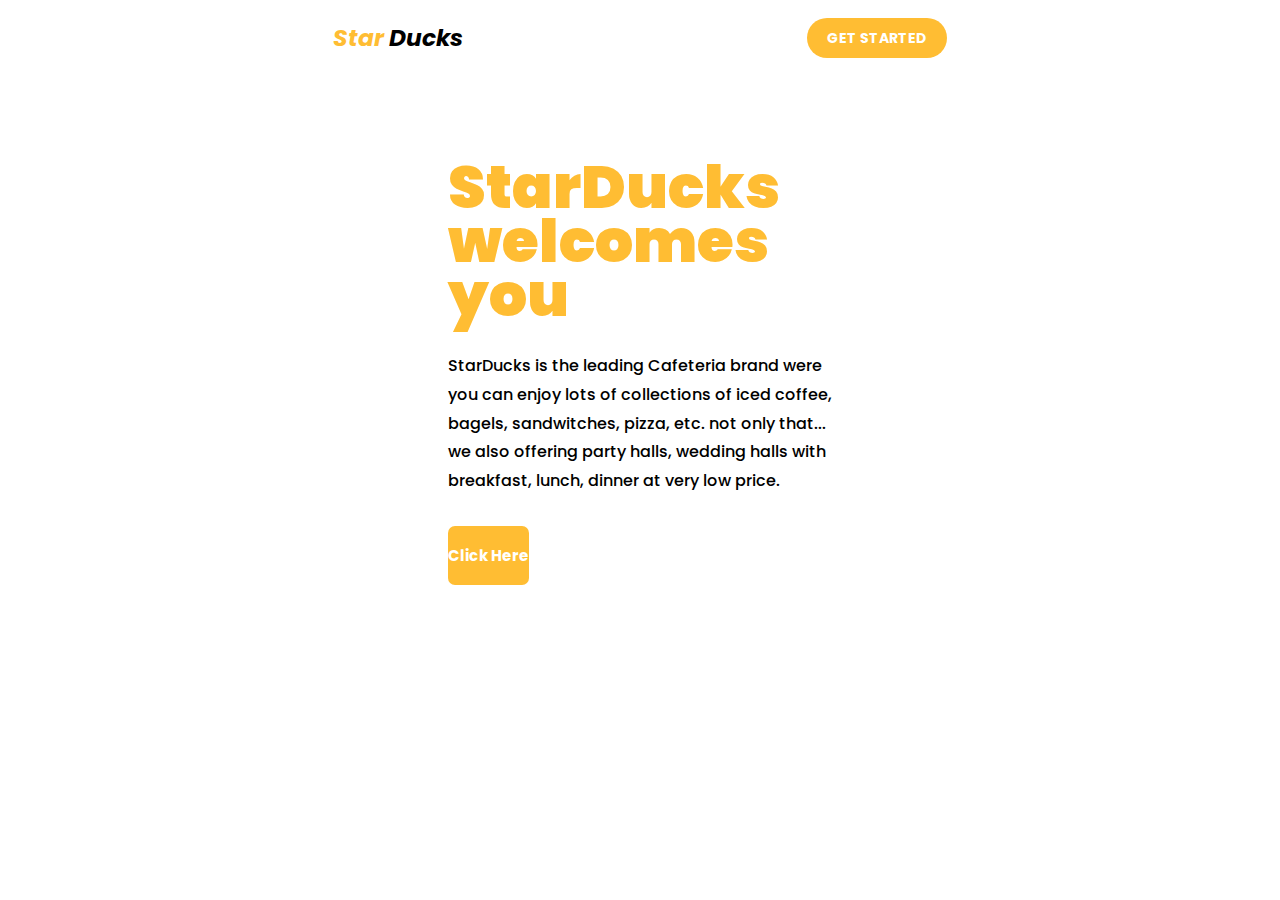
<file: index.html>
<!DOCTYPE html>
<html>
<head>
	<title>Welcome</title>
	<link rel="stylesheet" type="text/css" href="welcome.css">
</head>
<body>
<div id = "header"> 
	<div id = "logo">
		<h3><span>Star </span> Ducks </h3>
	</div>
	<nav>
		<a href = "mainpage.html"> GET STARTED </a>
	</nav>
</div>
<div id="container">
	<div id="content-container">
		<h1>StarDucks welcomes you </h1>
		<p>StarDucks is the leading Cafeteria brand were you 
		   can enjoy lots of collections of iced coffee, 
		   bagels, sandwitches, pizza, etc. not only that...
		   we also offering party halls, wedding halls with 
		   breakfast, lunch, dinner at very low price. 
		</p>
		<a href="mainpage.html">
		<button>Click Here</button>
		</div>
	</div>
</body>
</html>
</file>
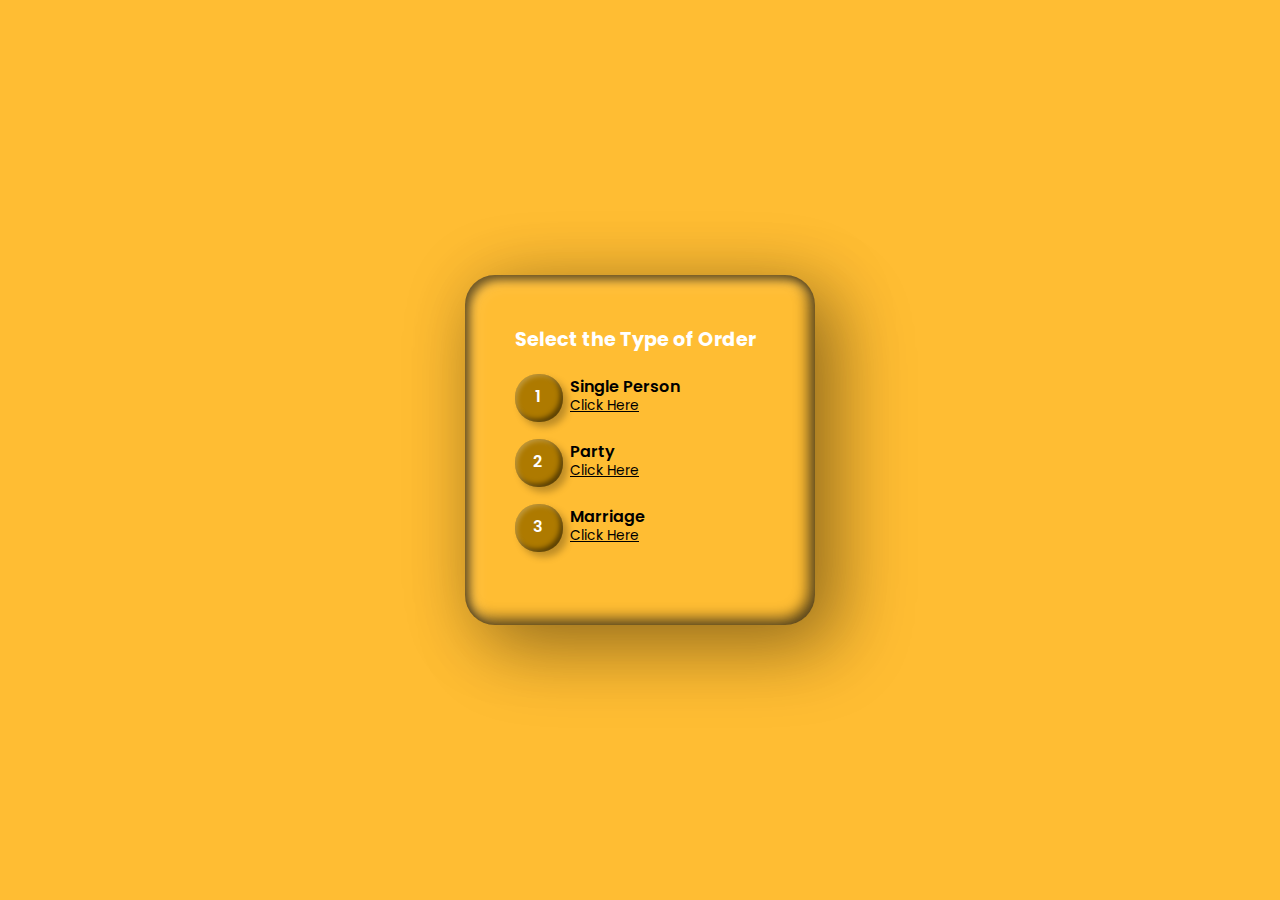
<file: mainpage.html>
<!DOCTYPE html>
<html>
<head>
	<meta charset="utf-8">
	<meta name="viewport" content="width=device-width, initial-scale=1">
	<title>Mainpage</title>
	<link rel="stylesheet" type="text/css" href="mainpage.css">
</head>

<body>
<div class="container">
	<h3>Select the Type of Order</h3>
	<div class="list">
		<div class="type"><span>1</span></div>
		<div class="action">
			<h4>Single Person</h4>
			<a href="products.html">Click Here</a>
		</div>
	</div>
	<div class="list">
		<div class="type"><span>2</span></div>
		<div class="action">
			<h4>Party</h4>
			<a href="partymainpage.html">Click Here</a>
		</div>
	</div>
	<div class="list">
		<div class="type"><span>3</span></div>
		<div class="action">
			<h4>Marriage</h4>
			<a href="marriagemainpage.html">Click Here</a>
		</div>
	</div>
</div>
</body>
</html>
</file>
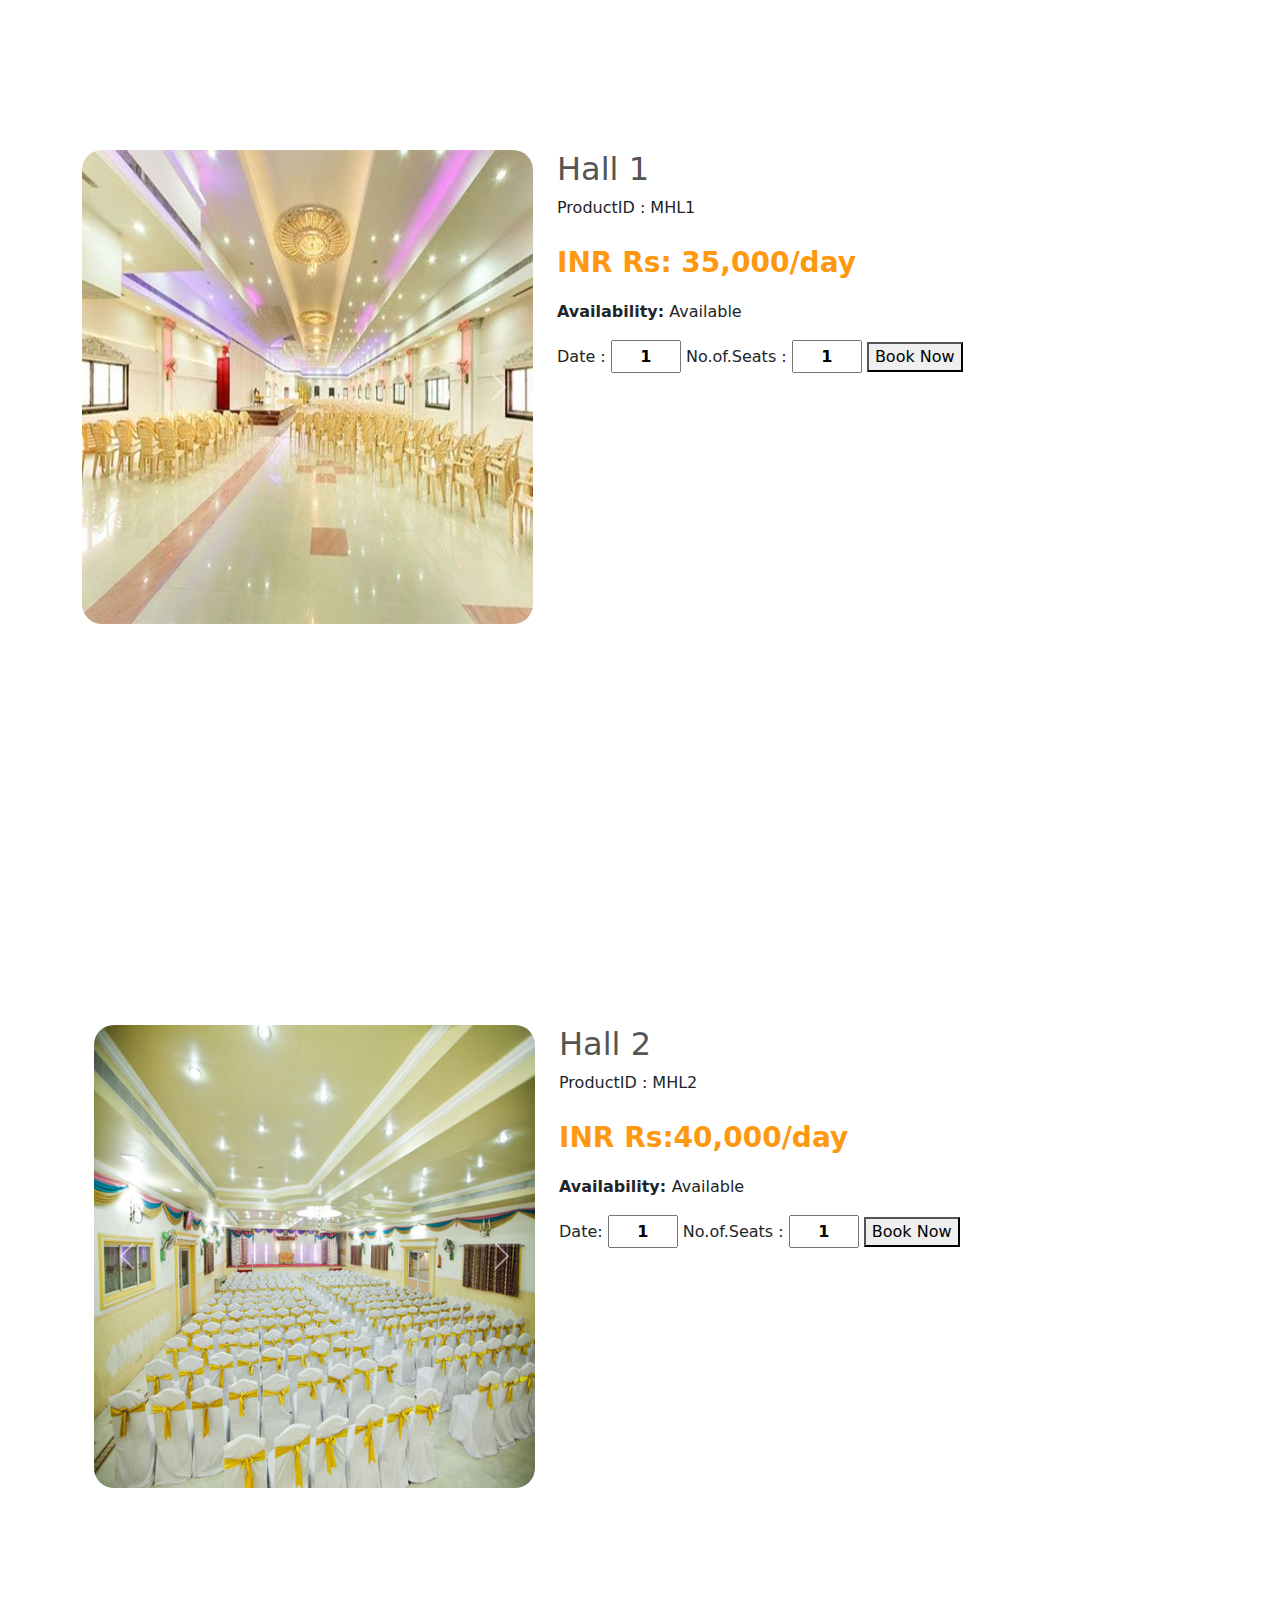
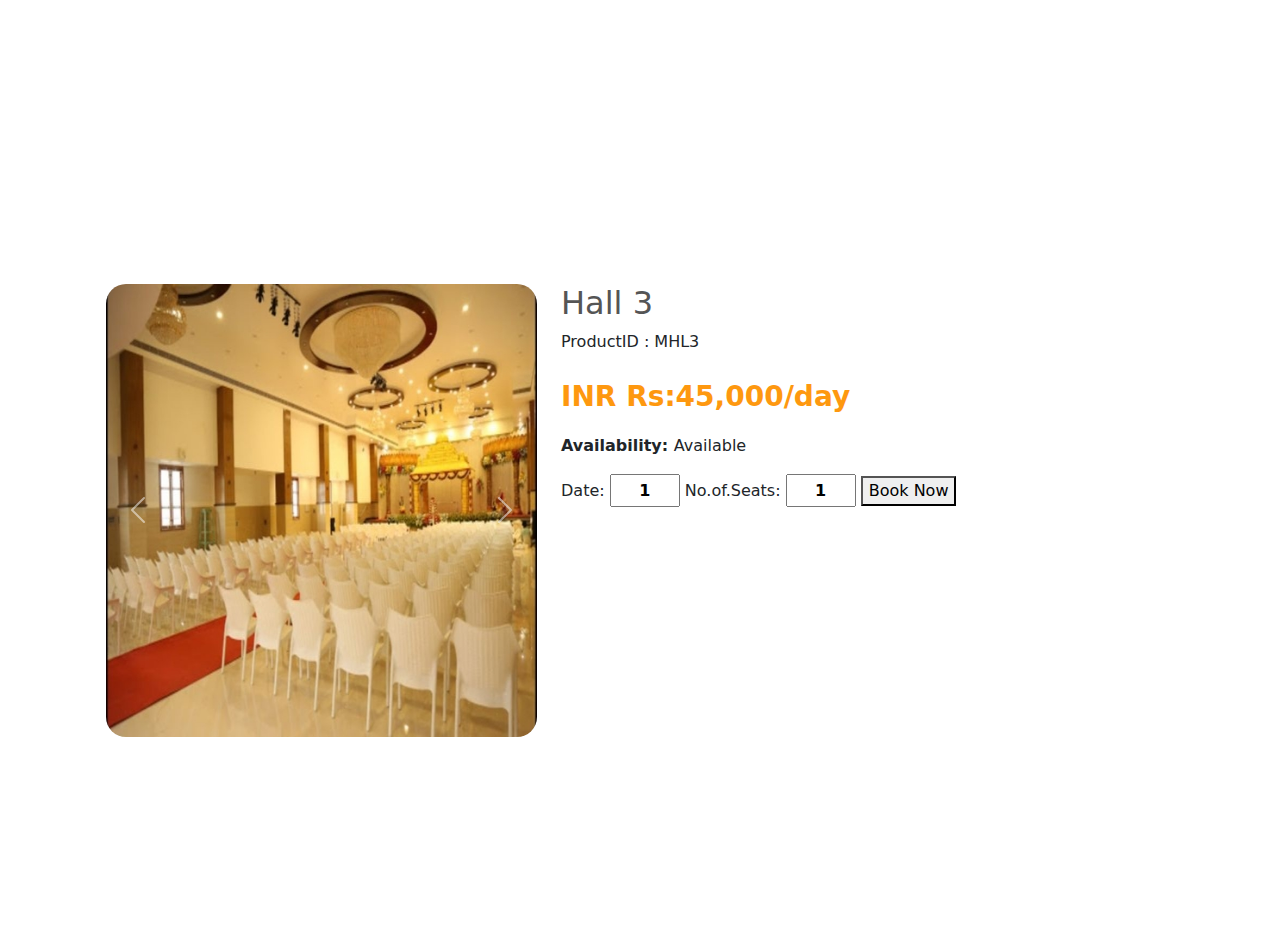
<file: marriagehall.html>
<html>
<head>
<title>Marriage</title>
<link href="hall.css" rel="stylesheet">
<link rel="stylesheet" href="https://cdn.jsdelivr.net/npm/bootstrap@5.0.0-beta1/dist/css/bootstrap.min.css">
<script src="https://cdn.jsdelivr.net/npm/bootstrap@5.0.0-beta1/dist/js/bootstrap.bundle.min.js"></script>
<script src="https://cdn.jsdelivr.net/npm/@popperjs/core@2.5.4/dist/umd/popper.min.js"></script>
<script src="https://cdn.jsdelivr.net/npm/bootstrap@5.0.0-beta1/dist/js/bootstrap.min.js"></script>
</head>
<body>
	<div class="container">
		<div class="row">
			<div class="col-md-5">
				<div id="carouselExampleControls" class="carousel slide" data-bs-ride="carousel">
  <div class="carousel-inner">
    <div class="carousel-item active">
      <img src="marriagehall1.jpg" class="d-block w-100" alt="Slide 1">
    </div>
    <div class="carousel-item">
      <img src="marriagehall1.jpg" class="d-block w-100" alt="Slide 2">
    </div>
    <div class="carousel-item">
      <img src="marriagehall1.jpg" class="d-block w-100" alt="Slide 3">
    </div>
  </div>
  <a class="carousel-control-prev" href="#carouselExampleControls" role="button" data-bs-slide="prev">
    <span class="carousel-control-prev-icon" aria-hidden="true"></span>
    <span class="visually-hidden">Previous</span>
  </a>
  <a class="carousel-control-next" href="#carouselExampleControls" role="button" data-bs-slide="next">
    <span class="carousel-control-next-icon" aria-hidden="true"></span>
    <span class="visually-hidden">Next</span>
  </a>
</div>
			</div>
			<div class="col-md-7">
				<h2>Hall 1</h2>
				<p>ProductID : MHL1 </p>
					<p class="rupees">INR Rs: 35,000/day</p>
				<p><b>Availability:</b> Available</p>
				<label>Date :</label>
				<input type="text" value="1">
        <label>No.of.Seats :</label>
        <input type="text" value="1">
				<a href="forms.html">
				<button> Book Now </button>

	</div>
	</div>
  <br>
  <br>

	<div class="container">
		<div class="row">
			<div class="col-md-5">
				<div id="carouselExampleControls" class="carousel slide" data-bs-ride="carousel">
  <div class="carousel-inner">
    <div class="carousel-item active">
      <img src="marriagehall2.jpg" class="d-block w-100" alt="Slide 1">
    </div>
    <div class="carousel-item">
      <img src="marriagehall2.jpg" class="d-block w-100" alt="Slide 2">
    </div>
    <div class="carousel-item">
      <img src="marriagehall2.jpg" class="d-block w-100" alt="Slide 3">
    </div>
  </div>
  <a class="carousel-control-prev" href="#carouselExampleControls" role="button" data-bs-slide="prev">
    <span class="carousel-control-prev-icon" aria-hidden="true"></span>
    <span class="visually-hidden">Previous</span>
  </a>
  <a class="carousel-control-next" href="#carouselExampleControls" role="button" data-bs-slide="next">
    <span class="carousel-control-next-icon" aria-hidden="true"></span>
    <span class="visually-hidden">Next</span>
  </a>
</div>
      </div>
      <div class="col-md-7">
        <h2>Hall 2</h2>
        <p>ProductID : MHL2</p>
          <p class="rupees">INR Rs:40,000/day</p>
        <p><b>Availability: </b> Available</p>
        <label>Date: </label>
        <input type="text" value="1">
        <label>No.of.Seats :</label>
        <input type="text" value="1">
        <a href="forms.html">
        <button> Book Now</button>

  </div>
  </div>
  <br>
  <br>

	<div class="container">
		<div class="row">
			<div class="col-md-5">
				<div id="carouselExampleControls" class="carousel slide" data-bs-ride="carousel">
  <div class="carousel-inner">
    <div class="carousel-item active">
      <img src="marriagehall3.jpg" class="d-block w-100" alt="Slide 1">
    </div>
    <div class="carousel-item">
      <img src="marriagehall3.jpg" class="d-block w-100" alt="Slide 2">
    </div>
    <div class="carousel-item">
      <img src="marriagehall3.jpg" class="d-block w-100" alt="Slide 3">
    </div>
  </div>
  <a class="carousel-control-prev" href="#carouselExampleControls" role="button" data-bs-slide="prev">
    <span class="carousel-control-prev-icon" aria-hidden="true"></span>
    <span class="visually-hidden">Previous</span>
  </a>
  <a class="carousel-control-next" href="#carouselExampleControls" role="button" data-bs-slide="next">
    <span class="carousel-control-next-icon" aria-hidden="true"></span>
    <span class="visually-hidden">Next</span>
  </a>
</div>
      </div>
      <div class="col-md-7">
        <h2>Hall 3</h2>
        <p>ProductID : MHL3</p>
          <p class="rupees">INR Rs:45,000/day</p>
        <p><b>Availability: </b>Available</p>
        <label>Date: </label>
        <input type="text" value="1">
        <label>No.of.Seats: </label>
        <input type="text" value="1">
        <a href="forms.html">
        <button> Book Now </button>

  </div>
  </div>
</file>
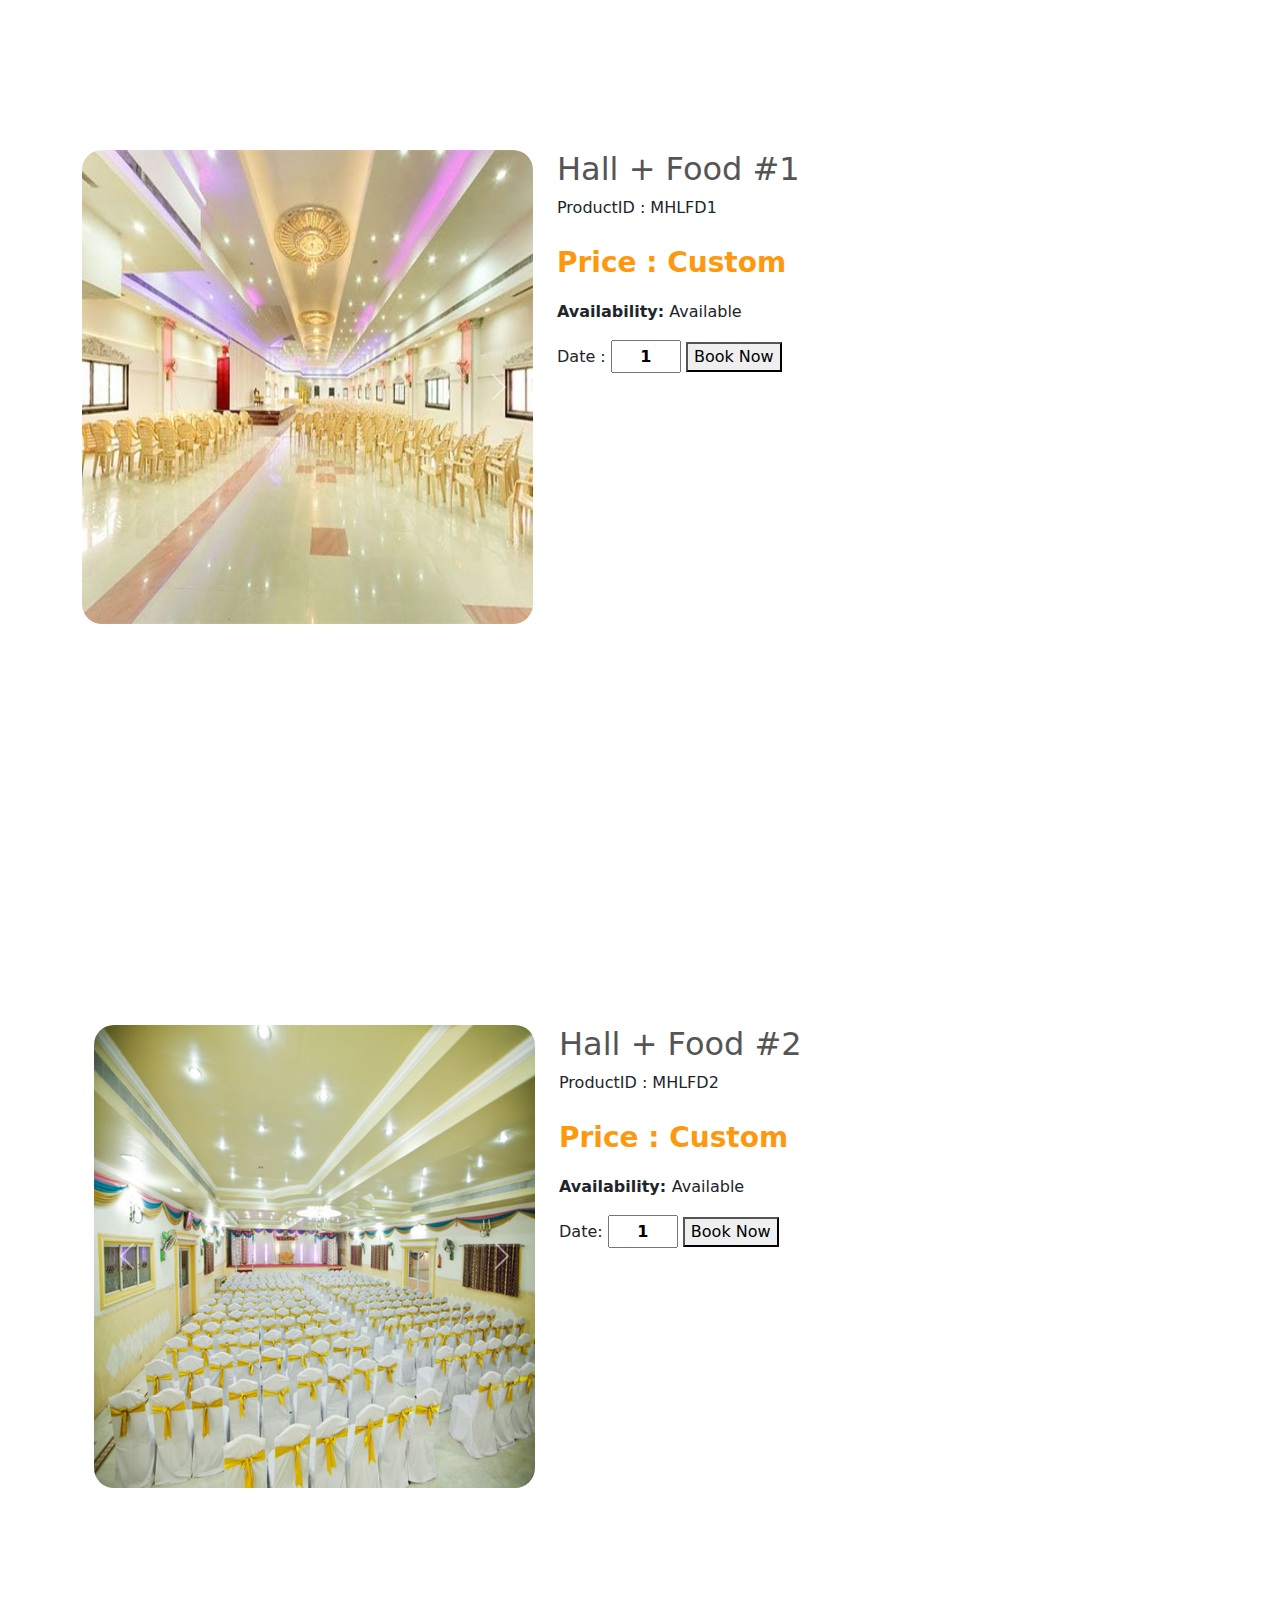
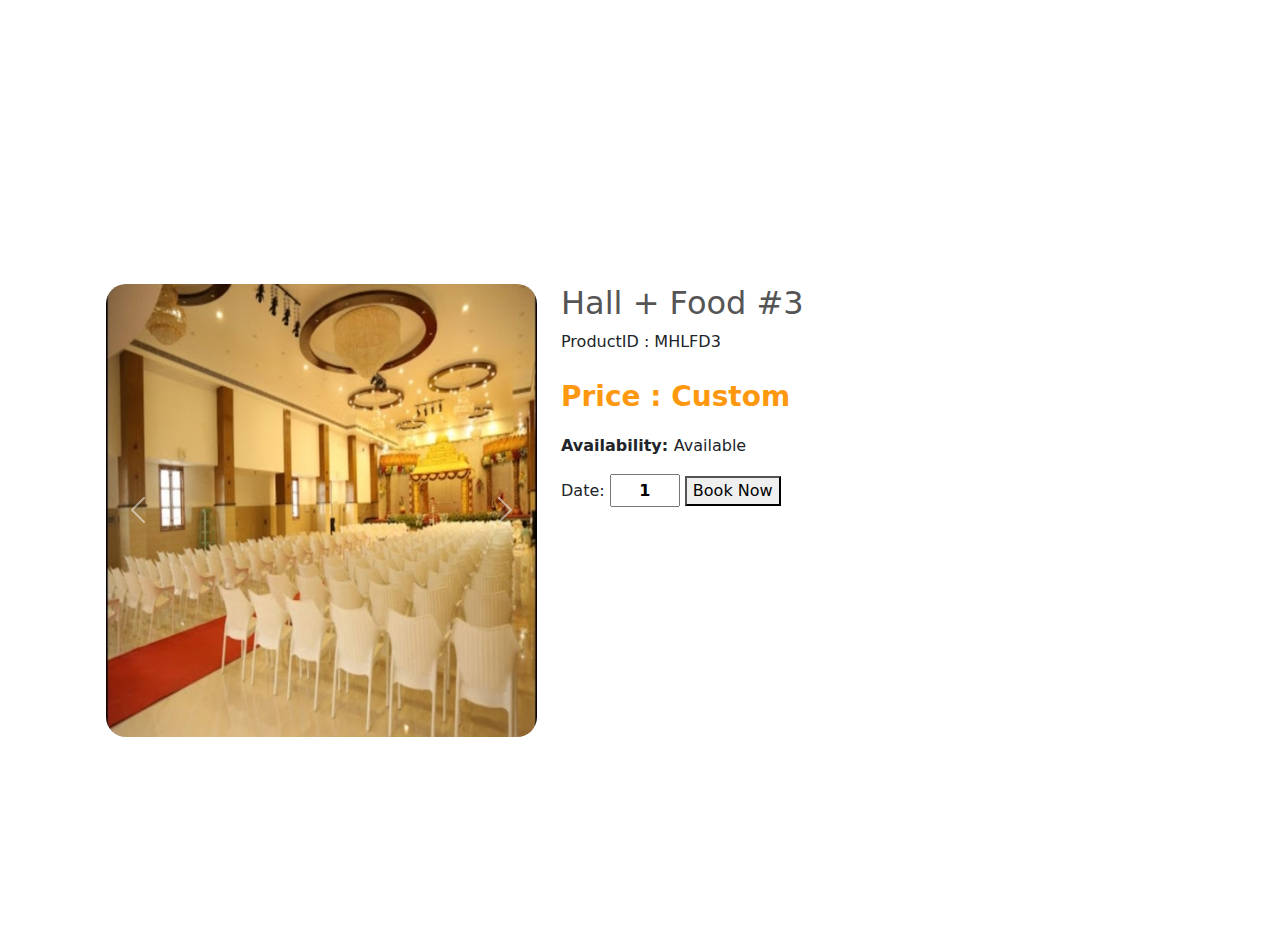
<file: marriagehall1.html>
<html>
<head>
<title>Marriage</title>
<link href="hall.css" rel="stylesheet">
<link rel="stylesheet" href="https://cdn.jsdelivr.net/npm/bootstrap@5.0.0-beta1/dist/css/bootstrap.min.css">
<script src="https://cdn.jsdelivr.net/npm/bootstrap@5.0.0-beta1/dist/js/bootstrap.bundle.min.js"></script>
<script src="https://cdn.jsdelivr.net/npm/@popperjs/core@2.5.4/dist/umd/popper.min.js"></script>
<script src="https://cdn.jsdelivr.net/npm/bootstrap@5.0.0-beta1/dist/js/bootstrap.min.js"></script>
</head>
<body>
	<div class="container">
		<div class="row">
			<div class="col-md-5">
				<div id="carouselExampleControls" class="carousel slide" data-bs-ride="carousel">
  <div class="carousel-inner">
    <div class="carousel-item active">
      <img src="marriagehall1.jpg" class="d-block w-100" alt="Slide 1">
    </div>
    <div class="carousel-item">
      <img src="food2.jpg" class="d-block w-100" alt="Slide 2">
    </div>
    <div class="carousel-item">
      <img src="food1.jpg" class="d-block w-100" alt="Slide 3">
    </div>
  </div>
  <a class="carousel-control-prev" href="#carouselExampleControls" role="button" data-bs-slide="prev">
    <span class="carousel-control-prev-icon" aria-hidden="true"></span>
    <span class="visually-hidden">Previous</span>
  </a>
  <a class="carousel-control-next" href="#carouselExampleControls" role="button" data-bs-slide="next">
    <span class="carousel-control-next-icon" aria-hidden="true"></span>
    <span class="visually-hidden">Next</span>
  </a>
</div>
			</div>
			<div class="col-md-7">
				<h2>Hall + Food #1</h2>
				<p>ProductID : MHLFD1 </p>
					<p class="rupees"> Price : Custom </p>
				<p><b>Availability:</b> Available</p>
				<label>Date :</label>
				<input type="text" value="1">
				<a href="forms.html">
				<button> Book Now </button>

	</div>
	</div>
  <br>
  <br>

	<div class="container">
		<div class="row">
			<div class="col-md-5">
				<div id="carouselExampleControls" class="carousel slide" data-bs-ride="carousel">
  <div class="carousel-inner">
    <div class="carousel-item active">
      <img src="marriagehall2.jpg" class="d-block w-100" alt="Slide 1">
    </div>
    <div class="carousel-item">
      <img src="food3.jpg" class="d-block w-100" alt="Slide 2">
    </div>
    <div class="carousel-item">
      <img src="food1.jpg" class="d-block w-100" alt="Slide 3">
    </div>
  </div>
  <a class="carousel-control-prev" href="#carouselExampleControls" role="button" data-bs-slide="prev">
    <span class="carousel-control-prev-icon" aria-hidden="true"></span>
    <span class="visually-hidden">Previous</span>
  </a>
  <a class="carousel-control-next" href="#carouselExampleControls" role="button" data-bs-slide="next">
    <span class="carousel-control-next-icon" aria-hidden="true"></span>
    <span class="visually-hidden">Next</span>
  </a>
</div>
      </div>
      <div class="col-md-7">
        <h2>Hall + Food #2</h2>
        <p>ProductID : MHLFD2</p>
          <p class="rupees">Price : Custom</p>
        <p><b>Availability: </b> Available</p>
        <label>Date: </label>
        <input type="text" value="1">
        <a href="forms.html">
        <button> Book Now</button>

  </div>
  </div>
  <br>
  <br>

	<div class="container">
		<div class="row">
			<div class="col-md-5">
				<div id="carouselExampleControls" class="carousel slide" data-bs-ride="carousel">
  <div class="carousel-inner">
    <div class="carousel-item active">
      <img src="marriagehall3.jpg" class="d-block w-100" alt="Slide 1">
    </div>
    <div class="carousel-item">
      <img src="food2.jpg" class="d-block w-100" alt="Slide 2">
    </div>
    <div class="carousel-item">
      <img src="food3.jpg" class="d-block w-100" alt="Slide 3">
    </div>
  </div>
  <a class="carousel-control-prev" href="#carouselExampleControls" role="button" data-bs-slide="prev">
    <span class="carousel-control-prev-icon" aria-hidden="true"></span>
    <span class="visually-hidden">Previous</span>
  </a>
  <a class="carousel-control-next" href="#carouselExampleControls" role="button" data-bs-slide="next">
    <span class="carousel-control-next-icon" aria-hidden="true"></span>
    <span class="visually-hidden">Next</span>
  </a>
</div>
      </div>
      <div class="col-md-7">
        <h2>Hall + Food #3</h2>
        <p>ProductID : MHLFD3</p>
          <p class="rupees">Price : Custom</p>
        <p><b>Availability: </b>Available</p>
        <label>Date: </label>
        <input type="text" value="1">
        <a href="forms.html">
        <button> Book Now </button>

  </div>
  </div>
</file>
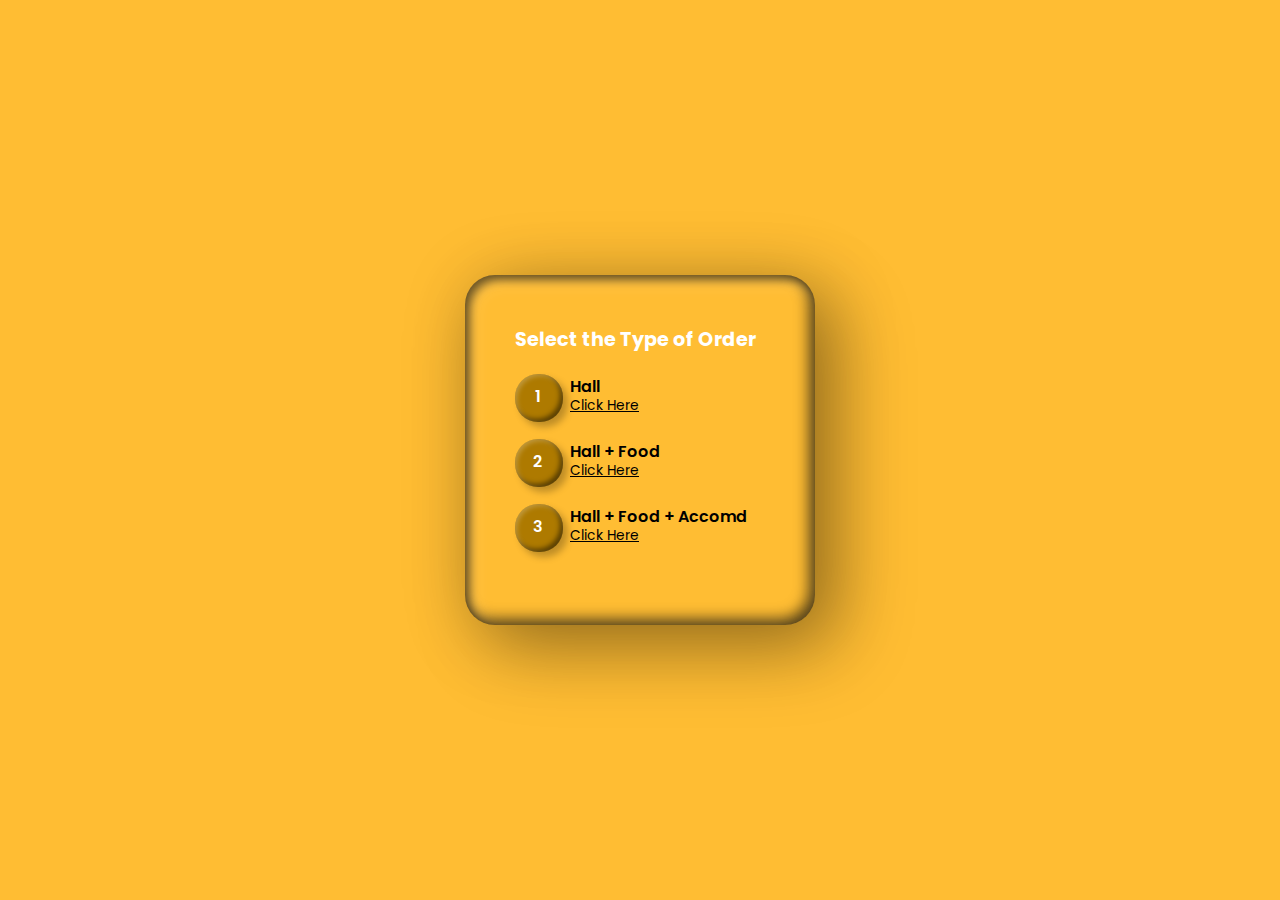
<file: marriagemainpage.html>
<!DOCTYPE html>
<html>
<head>
	<meta charset="utf-8">
	<meta name="viewport" content="width=device-width, initial-scale=1">
	<title>Party Mainpage</title>
	<link rel="stylesheet" type="text/css" href="mainpage.css">
</head>

<body>
<div class="container">
	<h3>Select the Type of Order</h3>
	<div class="list">
		<div class="type"><span>1</span></div>
		<div class="action">
			<h4>Hall</h4>
			<a href="marriagehall.html">Click Here</a>
		</div>
	</div>
	<div class="list">
		<div class="type"><span>2</span></div>
		<div class="action">
			<h4>Hall + Food</h4>
			<a href="marriagehall1.html">Click Here</a>
		</div>
	</div>
	<div class="list">
		<div class="type"><span>3</span></div>
		<div class="action">
			<h4>Hall + Food + Accomd</h4>
			<a href="marriagehall1.html">Click Here</a>
		</div>
	</div>
</div>
</body>
</html>
</file>
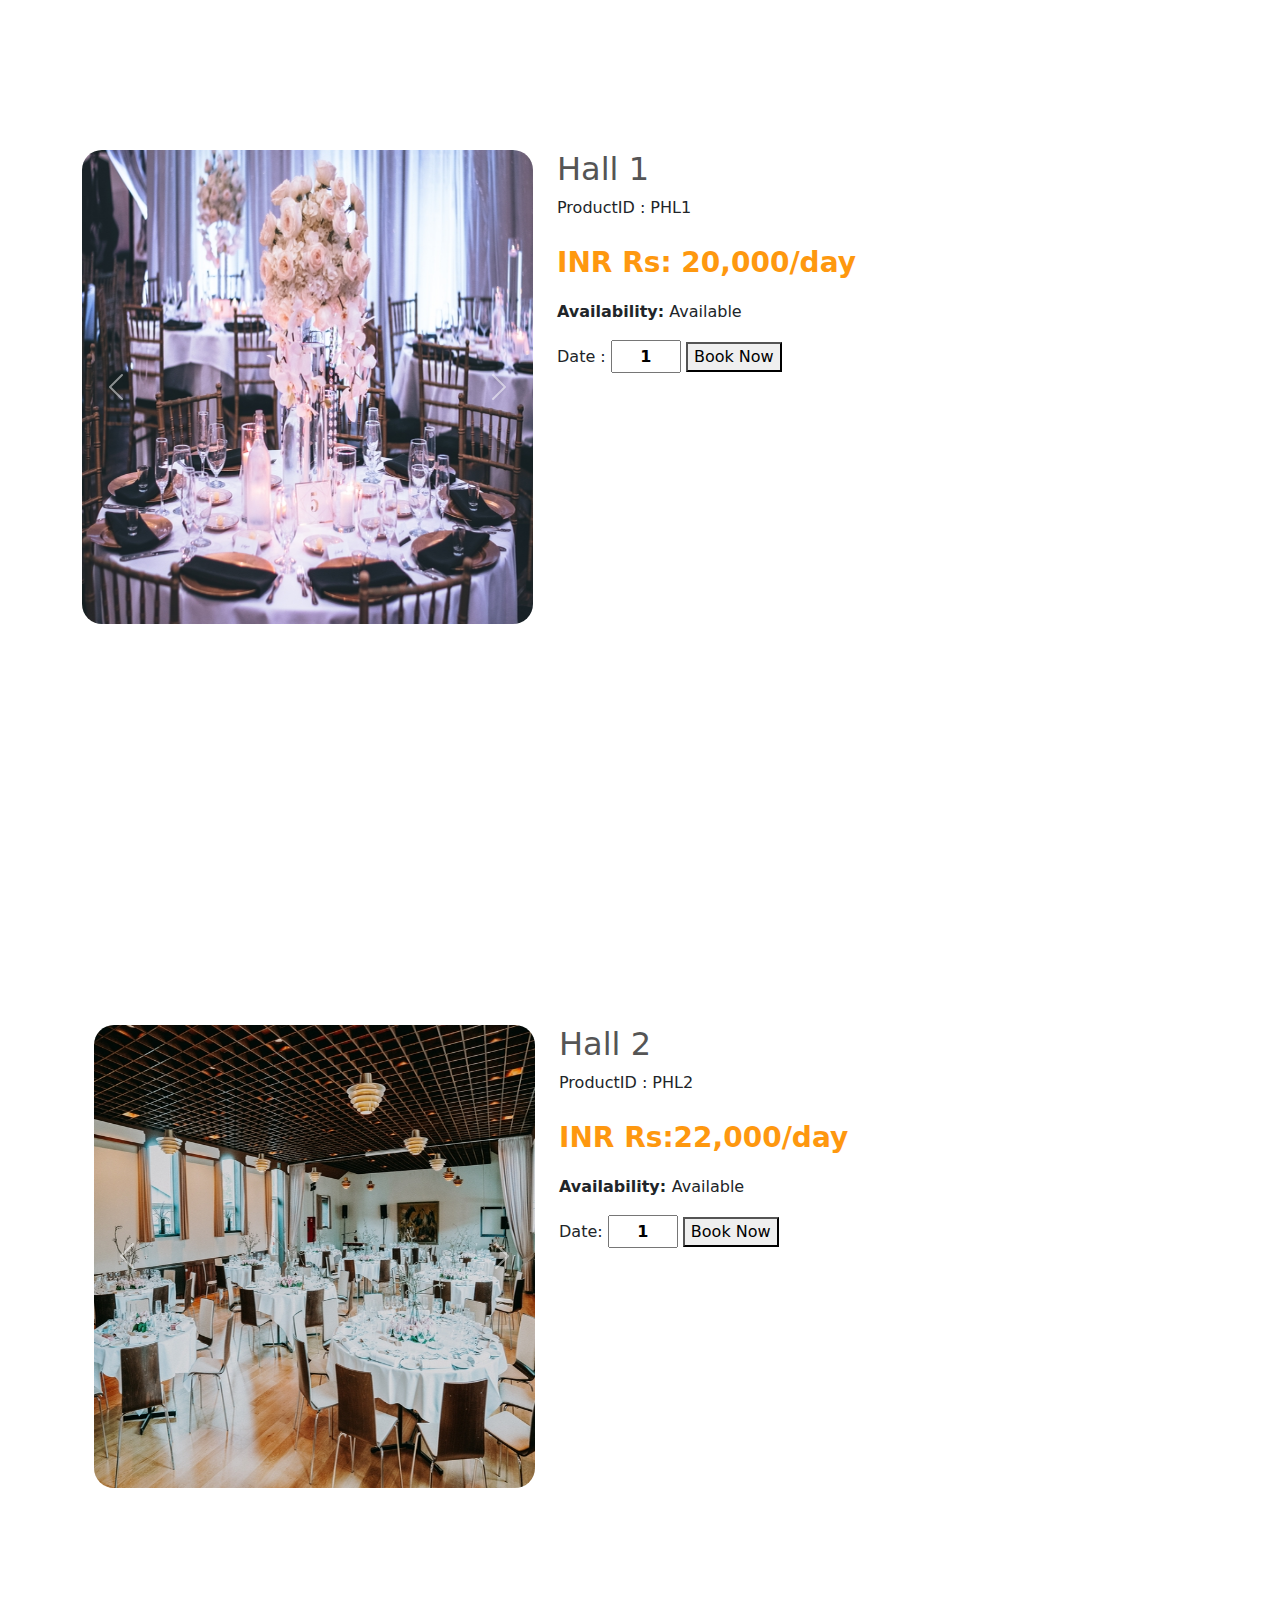
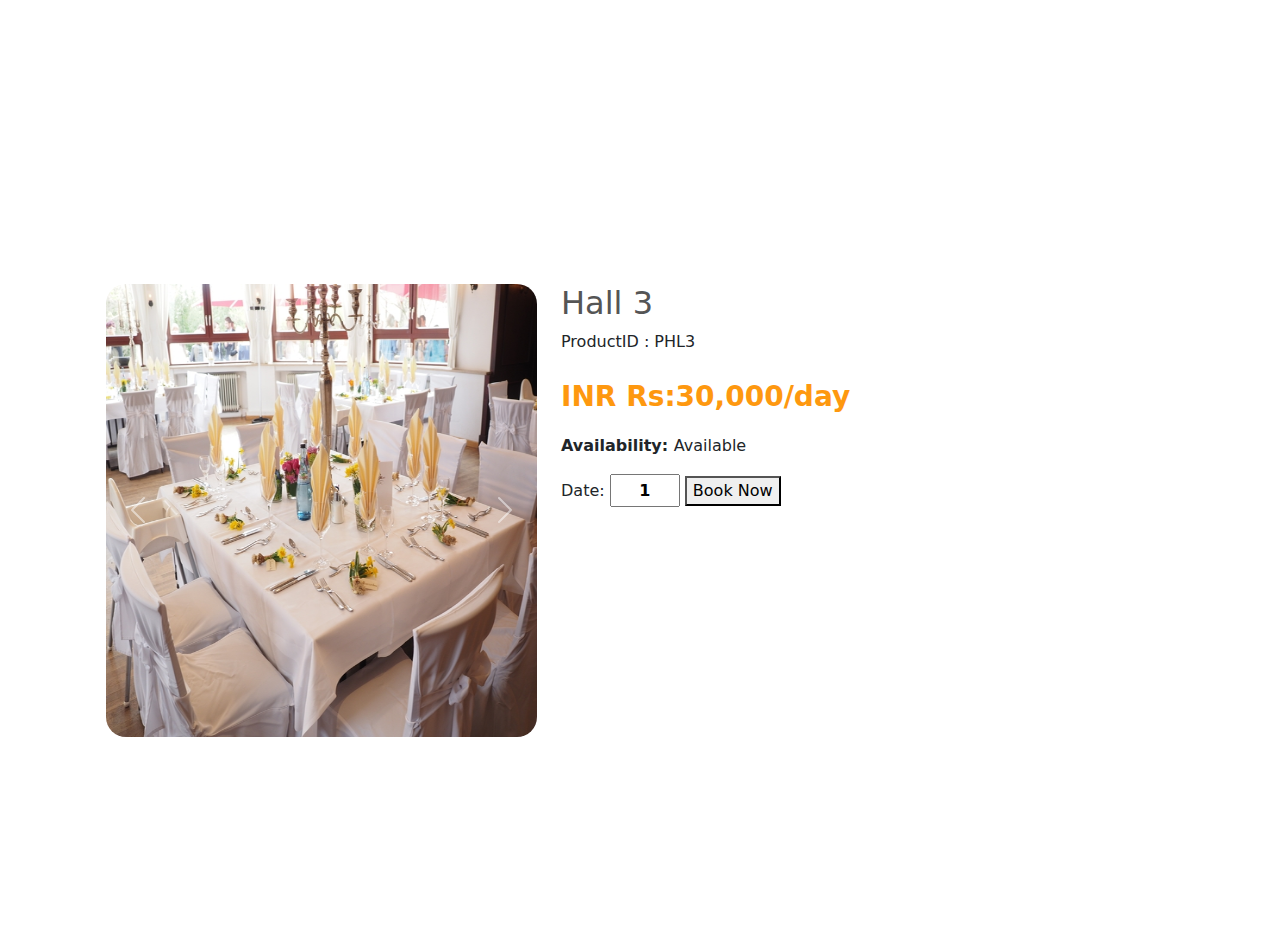
<file: partyhall.html>
<html>
<head>
<title>Party</title>
<link href="hall.css" rel="stylesheet">
<link rel="stylesheet" href="https://cdn.jsdelivr.net/npm/bootstrap@5.0.0-beta1/dist/css/bootstrap.min.css">
<script src="https://cdn.jsdelivr.net/npm/bootstrap@5.0.0-beta1/dist/js/bootstrap.bundle.min.js"></script>
<script src="https://cdn.jsdelivr.net/npm/@popperjs/core@2.5.4/dist/umd/popper.min.js"></script>
<script src="https://cdn.jsdelivr.net/npm/bootstrap@5.0.0-beta1/dist/js/bootstrap.min.js"></script>
</head>
<body>
	<div class="container">
		<div class="row">
			<div class="col-md-5">
				<div id="carouselExampleControls" class="carousel slide" data-bs-ride="carousel">
  <div class="carousel-inner">
    <div class="carousel-item active">
      <img src="partyhall1.jpg" class="d-block w-100" alt="Slide 1">
    </div>
    <div class="carousel-item">
      <img src="partyhall1.jpg" class="d-block w-100" alt="Slide 2">
    </div>
    <div class="carousel-item">
      <img src="partyhall1.jpg" class="d-block w-100" alt="Slide 3">
    </div>
  </div>
  <a class="carousel-control-prev" href="#carouselExampleControls" role="button" data-bs-slide="prev">
    <span class="carousel-control-prev-icon" aria-hidden="true"></span>
    <span class="visually-hidden">Previous</span>
  </a>
  <a class="carousel-control-next" href="#carouselExampleControls" role="button" data-bs-slide="next">
    <span class="carousel-control-next-icon" aria-hidden="true"></span>
    <span class="visually-hidden">Next</span>
  </a>
</div>
			</div>
			<div class="col-md-7">
				<h2>Hall 1</h2>
				<p>ProductID : PHL1 </p>
					<p class="rupees">INR Rs: 20,000/day</p>
				<p><b>Availability:</b> Available</p>
				<label>Date :</label>
				<input type="text" value="1">
				<a href="forms.html">
				<button> Book Now </button>

	</div>
	</div>
  <br>
  <br>

	<div class="container">
		<div class="row">
			<div class="col-md-5">
				<div id="carouselExampleControls" class="carousel slide" data-bs-ride="carousel">
  <div class="carousel-inner">
    <div class="carousel-item active">
      <img src="partyhall2.jpg" class="d-block w-100" alt="Slide 1">
    </div>
    <div class="carousel-item">
      <img src="partyhall2.jpg" class="d-block w-100" alt="Slide 2">
    </div>
    <div class="carousel-item">
      <img src="partyhall2.jpg" class="d-block w-100" alt="Slide 3">
    </div>
  </div>
  <a class="carousel-control-prev" href="#carouselExampleControls" role="button" data-bs-slide="prev">
    <span class="carousel-control-prev-icon" aria-hidden="true"></span>
    <span class="visually-hidden">Previous</span>
  </a>
  <a class="carousel-control-next" href="#carouselExampleControls" role="button" data-bs-slide="next">
    <span class="carousel-control-next-icon" aria-hidden="true"></span>
    <span class="visually-hidden">Next</span>
  </a>
</div>
      </div>
      <div class="col-md-7">
        <h2>Hall 2</h2>
        <p>ProductID : PHL2</p>
          <p class="rupees">INR Rs:22,000/day</p>
        <p><b>Availability: </b> Available</p>
        <label>Date: </label>
        <input type="text" value="1">
        <a href="forms.html">
        <button> Book Now</button>

  </div>
  </div>
  <br>
  <br>

	<div class="container">
		<div class="row">
			<div class="col-md-5">
				<div id="carouselExampleControls" class="carousel slide" data-bs-ride="carousel">
  <div class="carousel-inner">
    <div class="carousel-item active">
      <img src="partyhall3.jpg" class="d-block w-100" alt="Slide 1">
    </div>
    <div class="carousel-item">
      <img src="partyhall3.jpg" class="d-block w-100" alt="Slide 2">
    </div>
    <div class="carousel-item">
      <img src="partyhall3.jpg" class="d-block w-100" alt="Slide 3">
    </div>
  </div>
  <a class="carousel-control-prev" href="#carouselExampleControls" role="button" data-bs-slide="prev">
    <span class="carousel-control-prev-icon" aria-hidden="true"></span>
    <span class="visually-hidden">Previous</span>
  </a>
  <a class="carousel-control-next" href="#carouselExampleControls" role="button" data-bs-slide="next">
    <span class="carousel-control-next-icon" aria-hidden="true"></span>
    <span class="visually-hidden">Next</span>
  </a>
</div>
      </div>
      <div class="col-md-7">
        <h2>Hall 3</h2>
        <p>ProductID : PHL3</p>
          <p class="rupees">INR Rs:30,000/day</p>
        <p><b>Availability: </b>Available</p>
        <label>Date: </label>
        <input type="text" value="1">
        <a href="forms.html">
        <button> Book Now </button>

  </div>
  </div>
</file>
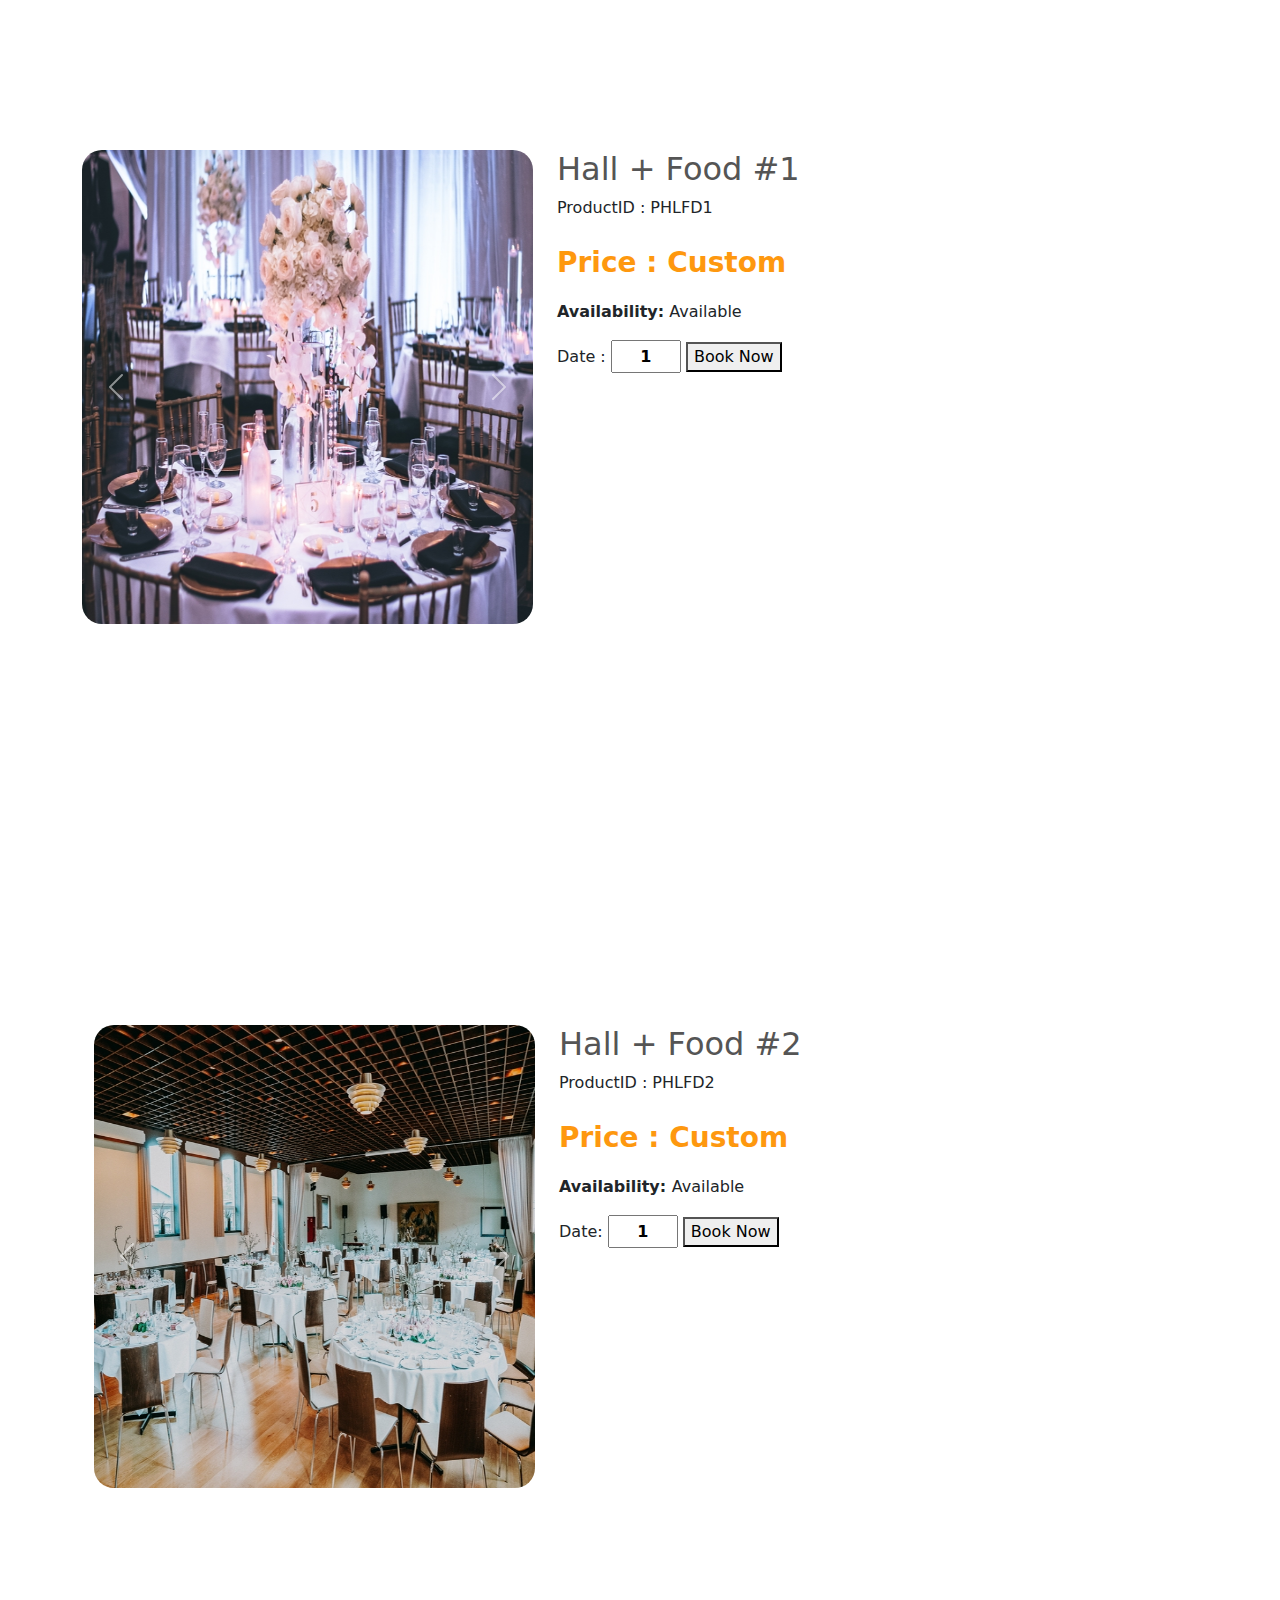
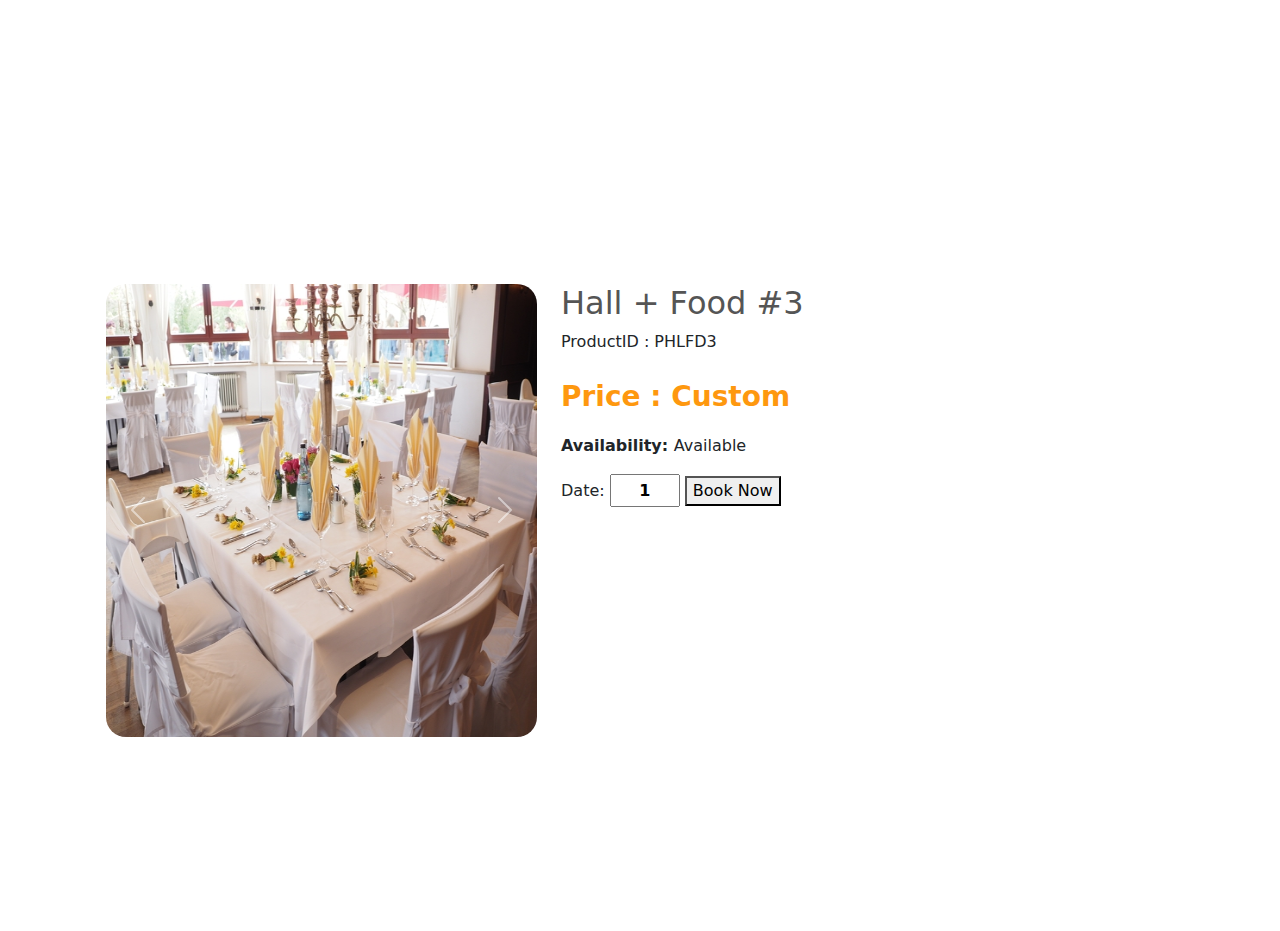
<file: partyhall1.html>
<html>
<head>
<title>Party</title>
<link href="hall.css" rel="stylesheet">
<link rel="stylesheet" href="https://cdn.jsdelivr.net/npm/bootstrap@5.0.0-beta1/dist/css/bootstrap.min.css">
<script src="https://cdn.jsdelivr.net/npm/bootstrap@5.0.0-beta1/dist/js/bootstrap.bundle.min.js"></script>
<script src="https://cdn.jsdelivr.net/npm/@popperjs/core@2.5.4/dist/umd/popper.min.js"></script>
<script src="https://cdn.jsdelivr.net/npm/bootstrap@5.0.0-beta1/dist/js/bootstrap.min.js"></script>
</head>
<body>
	<div class="container">
		<div class="row">
			<div class="col-md-5">
				<div id="carouselExampleControls" class="carousel slide" data-bs-ride="carousel">
  <div class="carousel-inner">
    <div class="carousel-item active">
      <img src="partyhall1.jpg" class="d-block w-100" alt="Slide 1">
    </div>
    <div class="carousel-item">
      <img src="food1.jpg" class="d-block w-100" alt="Slide 2">
    </div>
    <div class="carousel-item">
      <img src="food2.jpg" class="d-block w-100" alt="Slide 3">
    </div>
  </div>
  <a class="carousel-control-prev" href="#carouselExampleControls" role="button" data-bs-slide="prev">
    <span class="carousel-control-prev-icon" aria-hidden="true"></span>
    <span class="visually-hidden">Previous</span>
  </a>
  <a class="carousel-control-next" href="#carouselExampleControls" role="button" data-bs-slide="next">
    <span class="carousel-control-next-icon" aria-hidden="true"></span>
    <span class="visually-hidden">Next</span>
  </a>
</div>
			</div>
			<div class="col-md-7">
				<h2>Hall + Food #1</h2>
				<p>ProductID : PHLFD1 </p>
					<p class="rupees"> Price : Custom </p>
				<p><b>Availability:</b> Available</p>
				<label>Date :</label>
				<input type="text" value="1">
				<a href="forms.html">
				<button> Book Now </button>

	</div>
	</div>
  <br>
  <br>

	<div class="container">
		<div class="row">
			<div class="col-md-5">
				<div id="carouselExampleControls" class="carousel slide" data-bs-ride="carousel">
  <div class="carousel-inner">
    <div class="carousel-item active">
      <img src="partyhall2.jpg" class="d-block w-100" alt="Slide 1">
    </div>
    <div class="carousel-item">
      <img src="food1.jpg" class="d-block w-100" alt="Slide 2">
    </div>
    <div class="carousel-item">
      <img src="food3.jpg" class="d-block w-100" alt="Slide 3">
    </div>
  </div>
  <a class="carousel-control-prev" href="#carouselExampleControls" role="button" data-bs-slide="prev">
    <span class="carousel-control-prev-icon" aria-hidden="true"></span>
    <span class="visually-hidden">Previous</span>
  </a>
  <a class="carousel-control-next" href="#carouselExampleControls" role="button" data-bs-slide="next">
    <span class="carousel-control-next-icon" aria-hidden="true"></span>
    <span class="visually-hidden">Next</span>
  </a>
</div>
      </div>
      <div class="col-md-7">
        <h2>Hall + Food #2</h2>
        <p>ProductID : PHLFD2</p>
          <p class="rupees">Price : Custom</p>
        <p><b>Availability: </b> Available</p>
        <label>Date: </label>
        <input type="text" value="1">
        <a href="forms.html">
        <button> Book Now</button>

  </div>
  </div>
  <br>
  <br>

	<div class="container">
		<div class="row">
			<div class="col-md-5">
				<div id="carouselExampleControls" class="carousel slide" data-bs-ride="carousel">
  <div class="carousel-inner">
    <div class="carousel-item active">
      <img src="partyhall3.jpg" class="d-block w-100" alt="Slide 1">
    </div>
    <div class="carousel-item">
      <img src="food2.jpg" class="d-block w-100" alt="Slide 2">
    </div>
    <div class="carousel-item">
      <img src="food3.jpg" class="d-block w-100" alt="Slide 3">
    </div>
  </div>
  <a class="carousel-control-prev" href="#carouselExampleControls" role="button" data-bs-slide="prev">
    <span class="carousel-control-prev-icon" aria-hidden="true"></span>
    <span class="visually-hidden">Previous</span>
  </a>
  <a class="carousel-control-next" href="#carouselExampleControls" role="button" data-bs-slide="next">
    <span class="carousel-control-next-icon" aria-hidden="true"></span>
    <span class="visually-hidden">Next</span>
  </a>
</div>
      </div>
      <div class="col-md-7">
        <h2>Hall + Food #3</h2>
        <p>ProductID : PHLFD3</p>
          <p class="rupees">Price : Custom</p>
        <p><b>Availability: </b>Available</p>
        <label>Date: </label>
        <input type="text" value="1">
        <a href="forms.html">
        <button> Book Now </button>

  </div>
  </div>
</file>
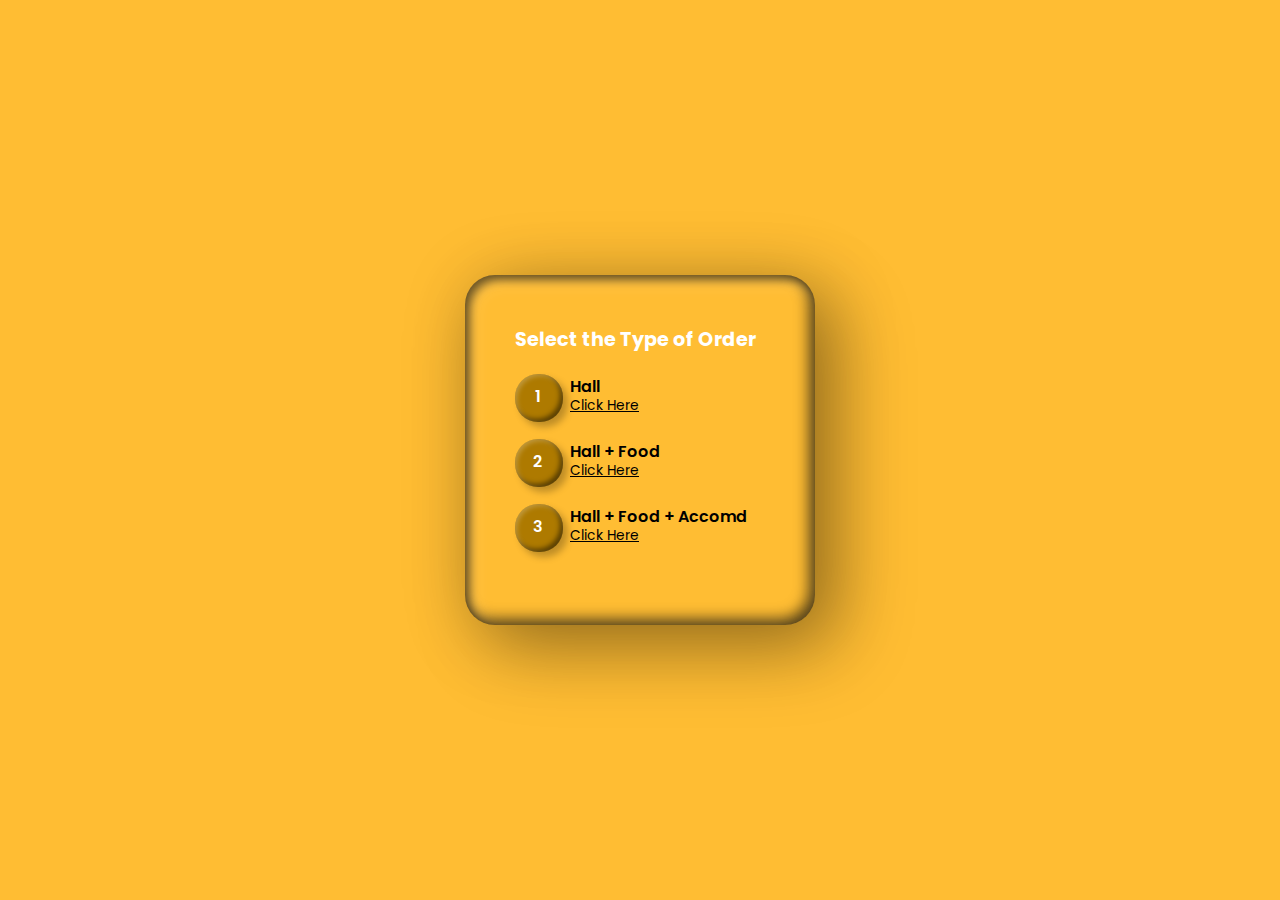
<file: partymainpage.html>
<!DOCTYPE html>
<html>
<head>
	<meta charset="utf-8">
	<meta name="viewport" content="width=device-width, initial-scale=1">
	<title>Party Mainpage</title>
	<link rel="stylesheet" type="text/css" href="mainpage.css">
</head>

<body>
<div class="container">
	<h3>Select the Type of Order</h3>
	<div class="list">
		<div class="type"><span>1</span></div>
		<div class="action">
			<h4>Hall</h4>
			<a href="partyhall.html">Click Here</a>
		</div>
	</div>
	<div class="list">
		<div class="type"><span>2</span></div>
		<div class="action">
			<h4>Hall + Food</h4>
			<a href="partyhall1.html">Click Here</a>
		</div>
	</div>
	<div class="list">
		<div class="type"><span>3</span></div>
		<div class="action">
			<h4>Hall + Food + Accomd</h4>
			<a href="partyhall1.html">Click Here</a>
		</div>
	</div>
</div>
</body>
</html>
</file>
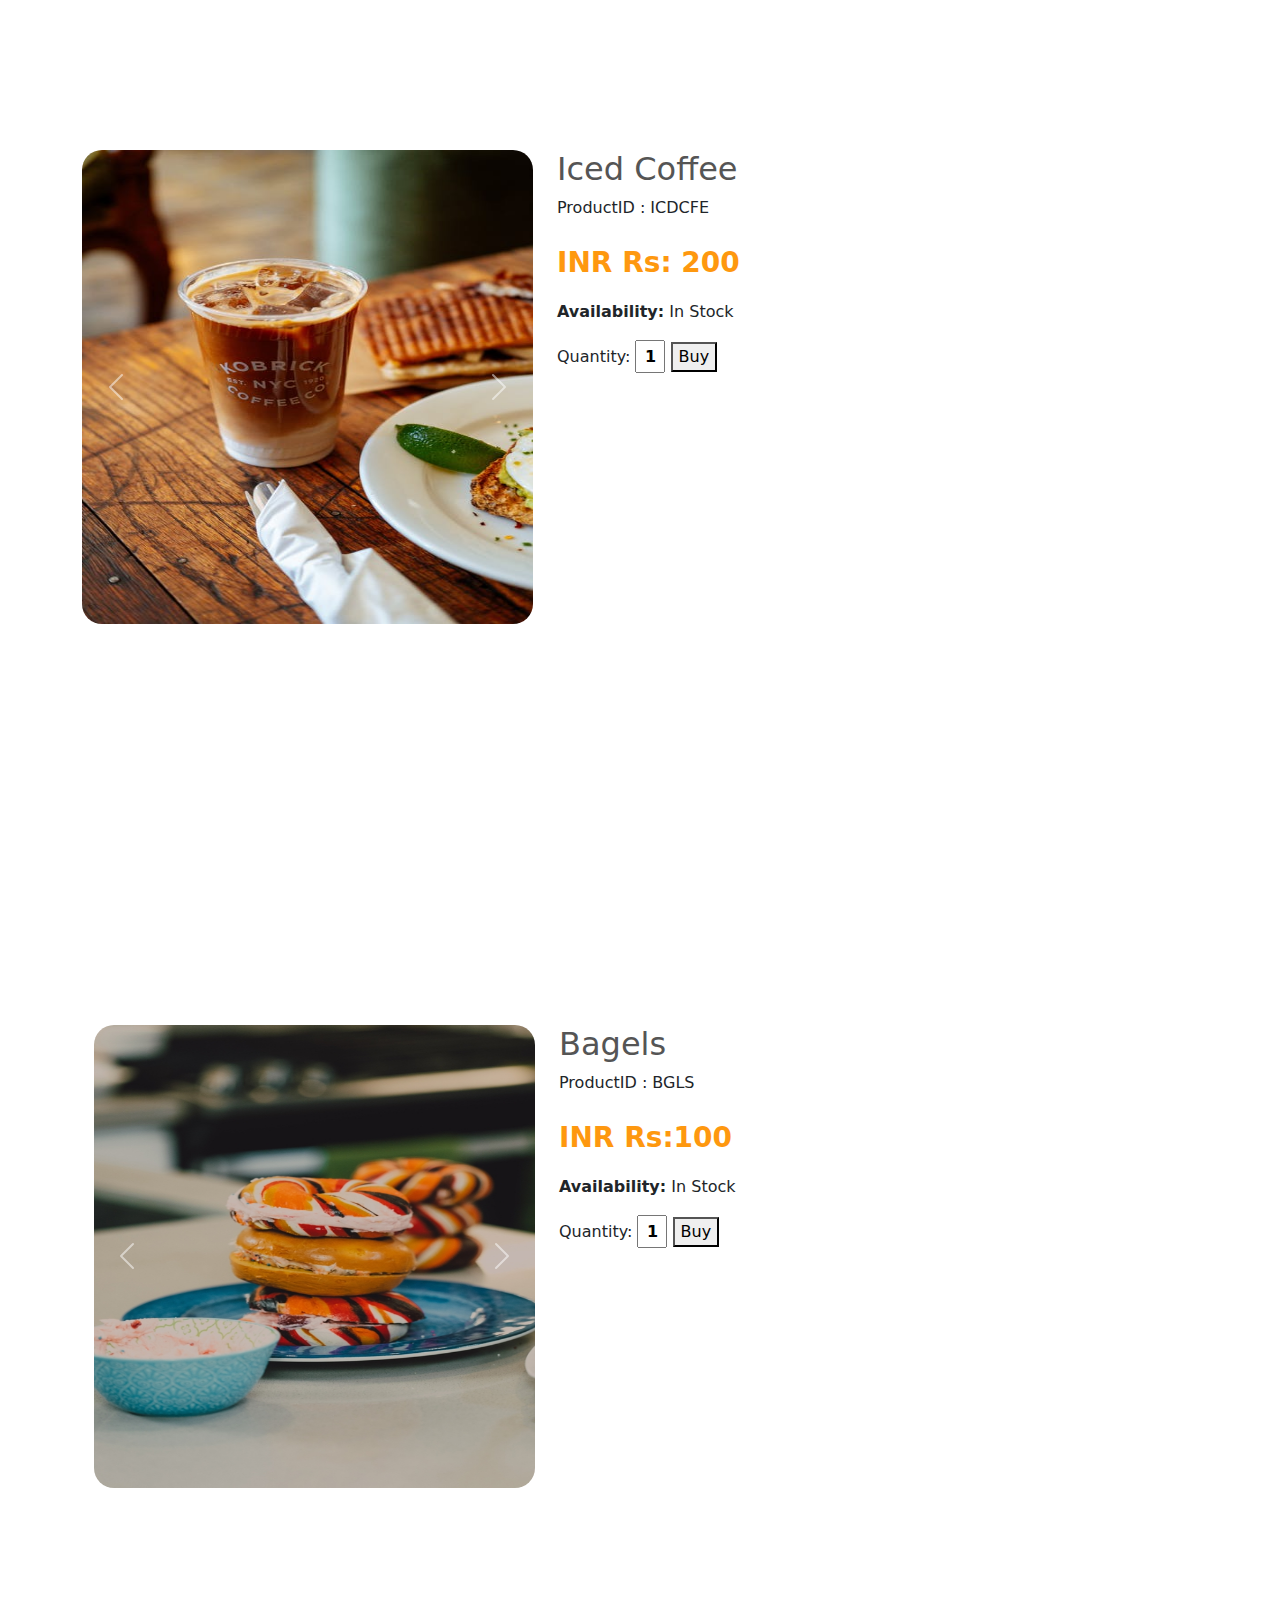
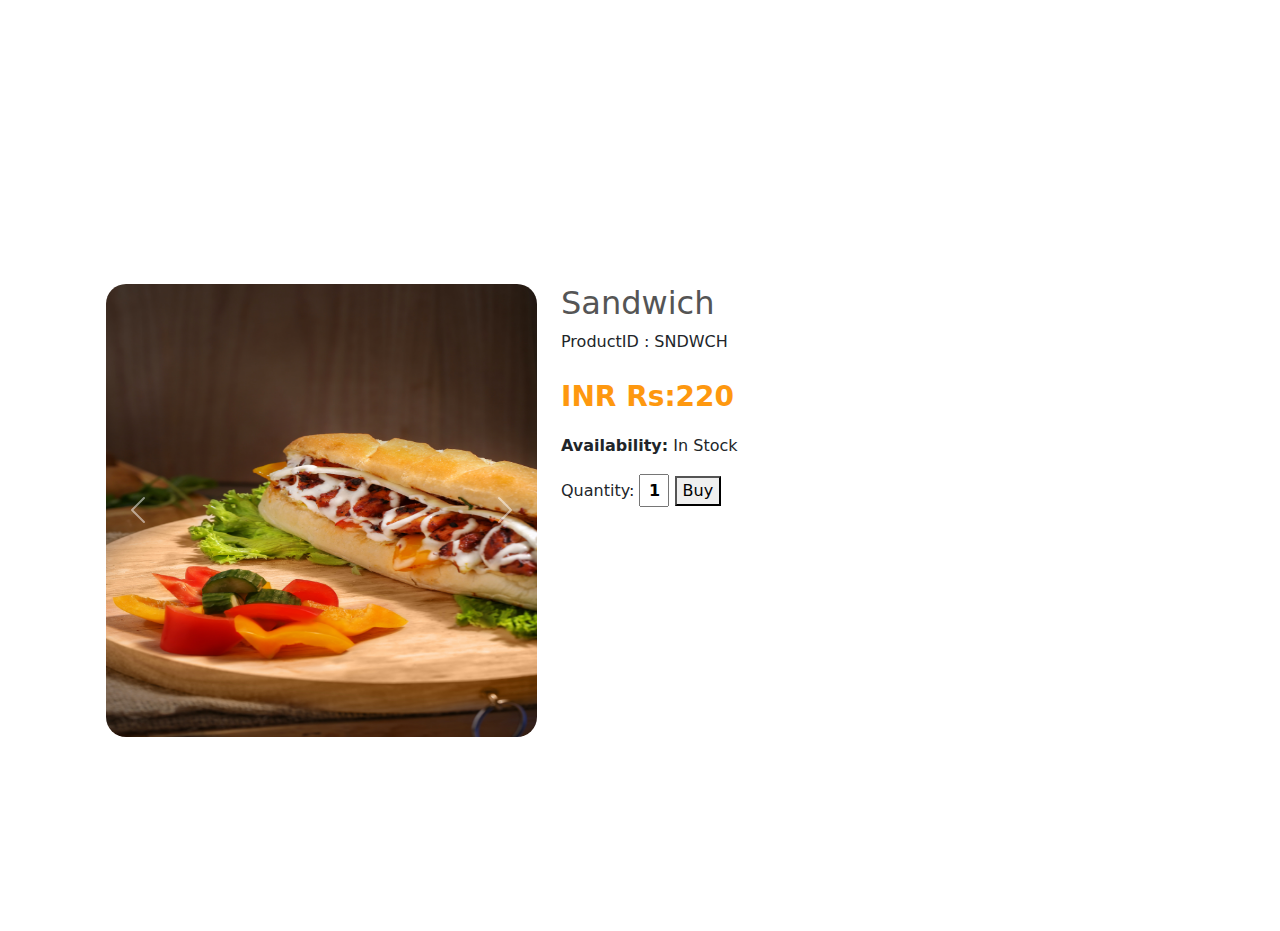
<file: products.html>
<html>
<head>
<title>StarDucks</title>
<link href="style.css" rel="stylesheet">
<link rel="stylesheet" href="https://cdn.jsdelivr.net/npm/bootstrap@5.0.0-beta1/dist/css/bootstrap.min.css">
<script src="https://cdn.jsdelivr.net/npm/bootstrap@5.0.0-beta1/dist/js/bootstrap.bundle.min.js"></script>
<script src="https://cdn.jsdelivr.net/npm/@popperjs/core@2.5.4/dist/umd/popper.min.js"></script>
<script src="https://cdn.jsdelivr.net/npm/bootstrap@5.0.0-beta1/dist/js/bootstrap.min.js"></script>
</head>
<body>
	<div class="container">
		<div class="row">
			<div class="col-md-5">
				<div id="carouselExampleControls" class="carousel slide" data-bs-ride="carousel">
  <div class="carousel-inner">
    <div class="carousel-item active">
      <img src="icedcoffee.jpg" class="d-block w-100" alt="Slide 1">
    </div>
    <div class="carousel-item">
      <img src="icedcoffee.jpg" class="d-block w-100" alt="Slide 2">
    </div>
    <div class="carousel-item">
      <img src="icedcoffee.jpg" class="d-block w-100" alt="Slide 3">
    </div>
  </div>
  <a class="carousel-control-prev" href="#carouselExampleControls" role="button" data-bs-slide="prev">
    <span class="carousel-control-prev-icon" aria-hidden="true"></span>
    <span class="visually-hidden">Previous</span>
  </a>
  <a class="carousel-control-next" href="#carouselExampleControls" role="button" data-bs-slide="next">
    <span class="carousel-control-next-icon" aria-hidden="true"></span>
    <span class="visually-hidden">Next</span>
  </a>
</div>
			</div>
			<div class="col-md-7">
				<h2>Iced Coffee</h2>
				<p>ProductID : ICDCFE </p>
					<p class="rupees">INR Rs: 200</p>
				<p><b>Availability:</b> In Stock</p>
				<label>Quantity:</label>
				<input type="text" value="1">
				<a href="forms.html">
				<button> Buy </button>

	</div>
	</div>
  <br>
  <br>

	<div class="container">
		<div class="row">
			<div class="col-md-5">
				<div id="carouselExampleControls" class="carousel slide" data-bs-ride="carousel">
  <div class="carousel-inner">
    <div class="carousel-item active">
      <img src="bagels.jpg" class="d-block w-100" alt="Slide 1">
    </div>
    <div class="carousel-item">
      <img src="bagels.jpg" class="d-block w-100" alt="Slide 2">
    </div>
    <div class="carousel-item">
      <img src="bagels.jpg" class="d-block w-100" alt="Slide 3">
    </div>
  </div>
  <a class="carousel-control-prev" href="#carouselExampleControls" role="button" data-bs-slide="prev">
    <span class="carousel-control-prev-icon" aria-hidden="true"></span>
    <span class="visually-hidden">Previous</span>
  </a>
  <a class="carousel-control-next" href="#carouselExampleControls" role="button" data-bs-slide="next">
    <span class="carousel-control-next-icon" aria-hidden="true"></span>
    <span class="visually-hidden">Next</span>
  </a>
</div>
      </div>
      <div class="col-md-7">
        <h2>Bagels</h2>
        <p>ProductID : BGLS</p>
          <p class="rupees">INR Rs:100</p>
        <p><b>Availability:</b> In Stock</p>
        <label>Quantity:</label>
        <input type="text" value="1">
        <a href="forms.html">
        <button> Buy </button>

  </div>
  </div>
  <br>
  <br>

	<div class="container">
		<div class="row">
			<div class="col-md-5">
				<div id="carouselExampleControls" class="carousel slide" data-bs-ride="carousel">
  <div class="carousel-inner">
    <div class="carousel-item active">
      <img src="sandwich.jpg" class="d-block w-100" alt="Slide 1">
    </div>
    <div class="carousel-item">
      <img src="sandwich.jpg" class="d-block w-100" alt="Slide 2">
    </div>
    <div class="carousel-item">
      <img src="sandwich.jpg" class="d-block w-100" alt="Slide 3">
    </div>
  </div>
  <a class="carousel-control-prev" href="#carouselExampleControls" role="button" data-bs-slide="prev">
    <span class="carousel-control-prev-icon" aria-hidden="true"></span>
    <span class="visually-hidden">Previous</span>
  </a>
  <a class="carousel-control-next" href="#carouselExampleControls" role="button" data-bs-slide="next">
    <span class="carousel-control-next-icon" aria-hidden="true"></span>
    <span class="visually-hidden">Next</span>
  </a>
</div>
      </div>
      <div class="col-md-7">
        <h2>Sandwich</h2>
        <p>ProductID : SNDWCH</p>
          <p class="rupees">INR Rs:220</p>
        <p><b>Availability:</b> In Stock</p>
        <label>Quantity:</label>
        <input type="text" value="1">
        <a href="forms.html">
        <button> Buy </button>

  </div>
  </div>
</file>
<file: welcome.css>
@import url('https://fonts.googleapis.com/css2?family=Poppins:wght@500;600;700&display=swap');

*{
	padding: 0px;
	margin: 0px;
	font-family: poppins, sans-serif;
	font-weight: 700;
	box-sizing: border-box;
}
#header{
	padding: 20px;
	width: 100%;
	background: #FFF;
	text-align: center;
	display: flex;
	flex-direction: row;
	justify-content: space-evenly;
	align-items: center;
}
#header #logo{
	font-style: italic;
	font-size: 20px;
}
#header #logo span{
	color: #FFBD33;
}
#header nav{
	color: #000;
}
#header nav a{
	font-size: 14px;
	text-decoration: none;
	padding: 10px;
	text-align: center;
	color: black;
}
#header nav a:last-child{
	color: white;
	background: #FFBD33;
	padding: 10px 20px;
	margin-left: 30px;
	border-radius: 30px;
}
#header nav a:hover{
	opacity: 0.9;
}
#container{
	overflow: hidden;
	display: flex;
	flex-direction: row;
	justify-content: center;
	padding-top: 20px;
	height: 575px;
}
#bg-container{
	width: 50%;
}
#content-container{
	width: 30%;
	display: flex;
	flex-direction: column;
	justify-content: center;
}
#content-container h1{
	color: #FFBD33;
	font-weight: 900;
	font-size: 60px;
	line-height: 0.9em;
	margin-bottom: 30px;
}
#content-container p{
	line-height: 1.8em;
	font-weight: 500;
}
#content-container button{
	border:none;
	outline: none;
	color: #FFF;
	background-color: #FFBD33;
	padding: 18px 0px;
	border-radius: 7px;
	font-size: 15px;
	margin-top: 30px;
	cursor: pointer;
	
}
#content-container button:hover{
	opacity: 0.9;
}
</file>
<file: mainpage.css>
@import url('https://fonts.googleapis.com/css2?family=Montserrat:wght@600;800&family=Open+Sans&family=Poppins:wght@300;700&family=Roboto:wght@700&display=swap');
*{
	margin: 0;
	padding: 0;
	box-sizing: border-box;
	font-family: 'Poppins', sans-serif;
}
body{
	display: flex;
	justify-content: center;
	align-items: center;
	min-height: 100vh;
	background: #FFBD33;
}
.container{
	position: relative;
	width: 350px;
	min-height: 350px;
	border-radius: 30px;
	padding: 50px;
	background: #FFBD33;
	box-shadow: 25px 25px 75px rgba(0, 0, 0, 0.25),
	10px 10px 70px rgba(0,0,0,0.25),
	inset 5px 5px 10px rgba(0,0,0,0.5),
	inset 5px 5px 20px rgba(255,255,255,0.2),
	inset -5px -5px 15px rgba(0,0,0,0.75);
}
.container h3{
	color: #fff;
	font-weight: 700;
	font-size: 1.2em;
}
.container .list{
	position: relative;
	display: flex;
	align-items: center;
	margin: 20px 0;
	cursor: pointer;
}
.container .list::before{
	content: '';
	position: absolute;
	top: 0;
	left: 0;
	width: 48px;
	height: 48px;
	background: #AE7A00;
	border-radius: 23px;
	box-shadow: 5px 5px 7px rgba(0, 0, 0, 0.25),
	inset 2px 2px 5px rgba(255,255,255,0.25),
	inset -3px -3px 5px rgba(0,0,0,0.5);
	transition: 0.5s;

}
.container .list:hover::before{
	width: 100%;
}
.container .list .type{
	position: relative;
	min-width: 45px;
	height: 45px;
	display: flex;
	justify-content: center;
	align-items: center;
	border-radius: 50%;
	margin-right: 10px;
}
.container .list .type::before{
	content: '';
	position: absolute;
	top: 6px;
	width: 30px;
	height: 30px;
	background: #FFBD33;
	border-radius: 30px;
	transform: scale(0);
	transition: 0.5s;
}
.container .list:hover .type::before{
	transform: scale(1);
}
.container .list .type span{
	position: relative;
	font-weight: 600;
	font-size: 1em;
	color: #fff;
	transition: 0.5s;
}
.container .list .action{
	position: relative;
	line-height: 1.15em;
}
.container .list .action h4{
	font-weight: 600;
	color: #000000;
	transition: 0.5s;
}
.container .list .action a{
	font-weight: 400;
	color: #000000;
	font-size: 0.86em;
	transition: 0.5s;
}
.container .list:hover .action h4,
.container .list:hover .action a{
	color: #fff;
}
</file>
<file: hall.css>
.container
{
    margin-top: 150px;
}
.col-md-7 h2
{
	color: #555;
}
.rupees
{
	color: #FE980F;
	font-size: 28px;
	font-weight: bold;
	padding-top: 6px;
}
input
{
	border-radius: 1px solid #ccc;
	font-weight: bold;
	height: 33px;
	text-align: center;
	width: 70px;
}
.carousel-item img{
	height: 70% ;
	border-radius: 20px;
}
</file>
<file: style.css>
.container
{
    margin-top: 150px;
}
.col-md-7 h2
{
	color: #555;
}
.rupees
{
	color: #FE980F;
	font-size: 28px;
	font-weight: bold;
	padding-top: 6px;
}
input
{
	border-radius: 1px solid #ccc;
	font-weight: bold;
	height: 33px;
	text-align: center;
	width: 30px;
}
.carousel-item img{
	height: 70% ;
	border-radius: 20px;
}
</file>
